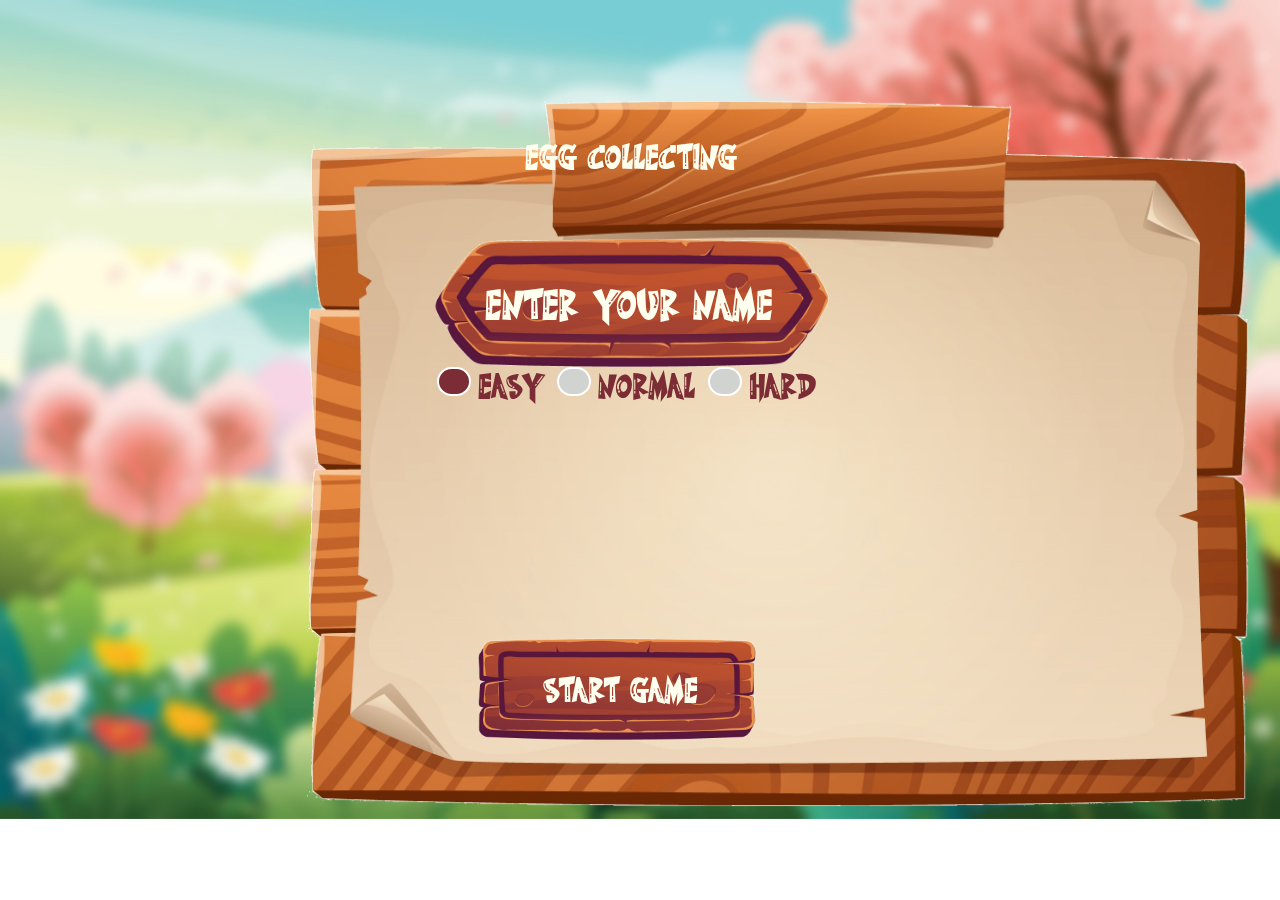
<file: Index.html>
<!DOCTYPE html>
<html>

<head>
    <title>Index</title>
    <link href="Style.css" rel="stylesheet" />
</head>

<body id="welcomeScreen">
    <div>
        <label id="title">EGG collecting</label>
        <form id="myForm" method="get" action="Game.html">
            <input id="getUserName" name="userName" type="text" value="Enter Your Name" />
            <span id="error">!</span>
            <table id="radioTable">
                <tr>
                    <td>
                        <input class="radioLevel" type="radio" name="gameLevel" value="1"checked>Easy</input>
                    </td>
                    <td>
                        <input class="radioLevel" type="radio" name="gameLevel" value="3">Normal</input>
                    </td>
                    <td>
                        <input class="radioLevel" type="radio" name="gameLevel" value="6">Hard</input>
                    </td>
                </tr>
            </table>
            <td colspan="4">
                <input id="Restart" type="button" value="Start Game" />
        </form>
    </div>
    <script src="Index.js"></script>
</body>

</html>
</file>
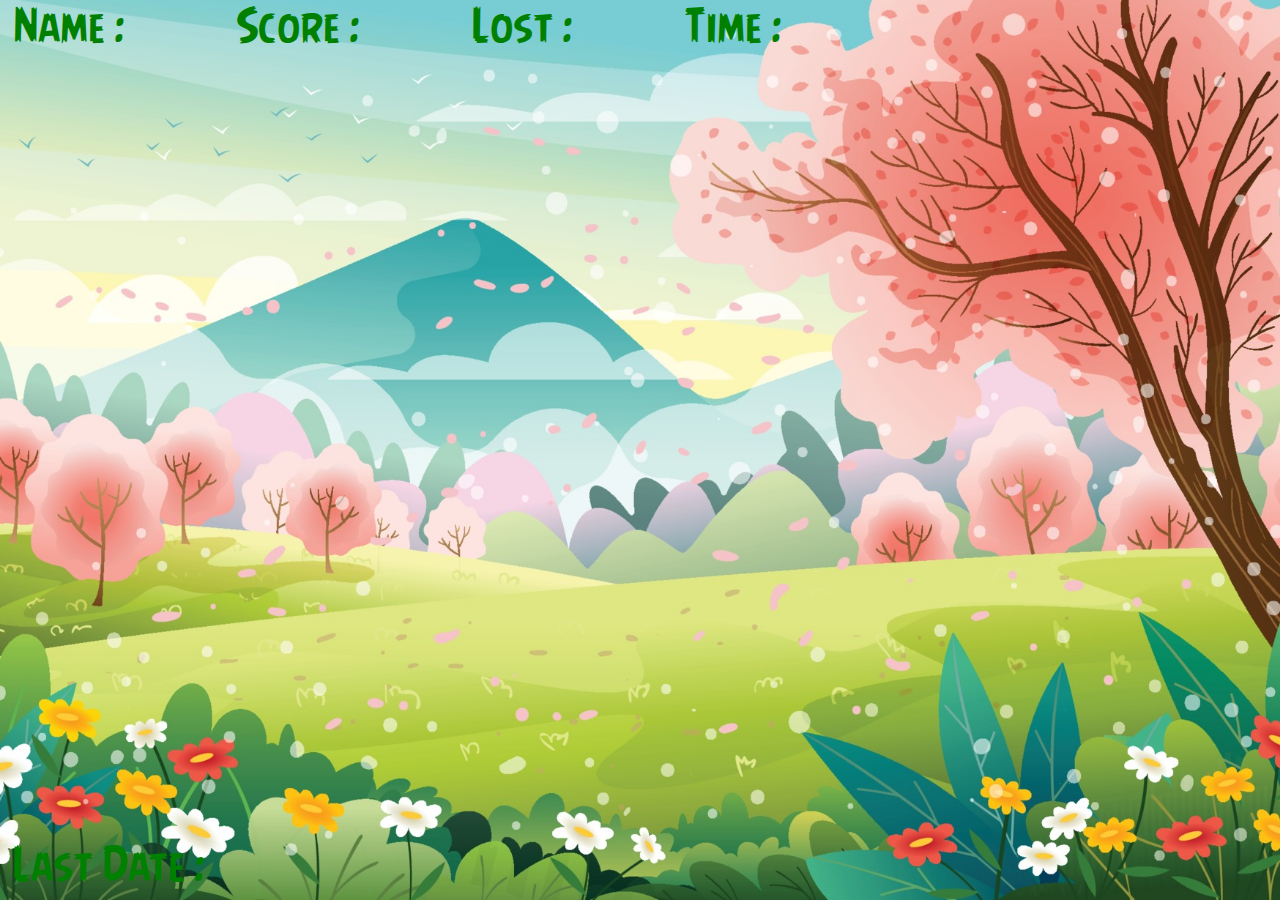
<file: Game.html>
<html>

<head>
    <title>Java Script Project</title>
    <link href="Style.css" rel="stylesheet" />
</head>

<body id="gameScreen">
    <label id="nameText" class="userDataText">Name : </label>
    <label id="userName" class="userData"></label>

    <label id="scoreText" class="userDataText">Score : </label>
    <label id="userScore" class="userData"></label>

    <label id="lostEggText" class="userDataText">Lost : </label>
    <label id="userLostEgg" class="userData"></label>

    <label id="timeText" class="userDataText">Time : </label>
    <label id="userTime" class="userData"></label>
    <br>
    <label id="DateText" class="userDataText date">Last Date : </label>
    <label id="userDate" class="userData"></label>


    <div>
        <script id="finishGame"></script>
        <lottie-player class="finishGame" background="transparent" speed="0.8" style="width: 40%; height: 80%;" autoplay></lottie-player>
        <button id="Restart">Restart</button>
        <audio id="finishGameAudio" autoplay></audio>
    </div>

    <audio id="eggAudio" autoplay></audio>


    <script src="ClassShapes.js"></script>
    <script src="ClassBasket.js"></script>
    <script src="ClassEgg.js"></script>
    <script src="Game.js"></script>
</body>

</html>
</file>
<file: Style.css>
body {
    width: 100%;
    height: 100%;
    margin: 0;
}

@font-face {
    font-family: GameOver;
    src: url(/assets/fonts/GameOver.otf);
  }
@font-face {
    font-family: angrybirds;
    src: url(/assets/fonts/angrybirds-regular.ttf);
  }


#welcomeScreen{
    margin: 0px;
    padding: 0px;
    background-image: url("/assets/images/backgrounds/back_blur.jpg");
    background-repeat: no-repeat;
    background-size: cover;
    background-position: top;
}

#title{
    top: 15%;
    width: auto;
    height: auto;
    font-family:'GameOver';
    font-size: 250%;
    color: ivory;
    left: 41%;
    text-align: center;
    position: fixed;
}
#getUserName{
    background-image: url("assets/images/buttons/backgound_001.png");
    border: 0px;
    width: 300px;
    height: 180px;
    left: 11.5%;
    top: 17%;
    background-position: center;
    background-size: contain;
    background-repeat: no-repeat;
    font-family:'GameOver';
    font-size: 300%;
    padding-left: 60px;
    padding-right: 60px;
    color: ivory;
    border-style: none;
    position: absolute;
    background-color: transparent;
}
#error{
    left: 65%;
    top: 29%;
    width: auto;
    height: auto;
    font-family:'GameOver';
    font-size: 580%;
    color: red;
    text-align: center;
    position: fixed;
    visibility: hidden;
}

#radioTable{
    margin-top: 26%;
    margin-left: 11.5%;
    font-size: 40px;
    color: #7c2c34;
    border-radius: 10px;
    position: absolute;
    font-family:'GameOver';
}
.radioLevel{    
    width: 30px;
    height: 25px;    
    margin: 10px;
}


input[type='radio']:after {
    width: 30px;
    height: 25px;    
    background-color: #d1d3d1;
    content: '';
    display: inline-block;
    border-radius: 15px;
    top: -2px;
    left: -1px;
    position: relative;
    display: inline-block;
    visibility: visible;
    border: 2px solid white; 
}

input[type='radio']:checked:after {
    width: 30px;
    height: 25px;  
    top: -2px;
    left: -1px;
    border-radius: 15px;
    background-color: #7c2c34;
    content: '';
    position: relative;
    display: inline-block;
    visibility: visible;
    border: 2px solid white; 
}


#startGamesBTN{
    width: 100%;
    height: 100%;
}

#gameScreen{
    background-image: url("/assets/images/backgrounds/back.jpg");
    background-position: center;
    background-repeat: no-repeat;
    background-size: cover;
}
.userDataText{
    font-size: 45px;
    color: green;
    font-family:'angrybirds';
}
.userData{
    font-size: 45px;
    color: firebrick;
    font-family:'GameOver';
}
#nameText{
    margin-left: 1%;
}
#scoreText{
    margin-left: 8%;
}
#lostEggText{
    margin-left: 8%;
}
#timeText{
    margin-left: 8%;
}
#DateText{
    margin-left: 1%;
}
.date{
    bottom: 1%;
    position: fixed;
}
#userDate{
    margin-left: 16%;
    bottom: 1%;
    position: fixed;
}

div{
    width: 80%;
    height: 80%;
    margin: 0px;
    padding: 0px;
    left: 24%;
    top: 10%;
    position: fixed;
    display: none;
    background-repeat: no-repeat;
    background-size: contain;
    background-image: url("assets/images/backgrounds/back_103_menu.png");
    
}

#Restart{
    width: 30%;
    height: 13%;
    bottom: 17%;
    font-family:'GameOver';
    font-size: 250%;
    color: ivory;
    left: 33.5%;
    text-align: center;
    background-position: center;
    background-color: transparent;
    background-repeat: no-repeat;
    background-size:  contain;    
    background-image: url("assets/images/buttons/backgound_002.png");
    border: 0px;
    position: fixed;
}
.finishGame{
    margin-left: 10.5%;
    position: absolute;
}
</file>
